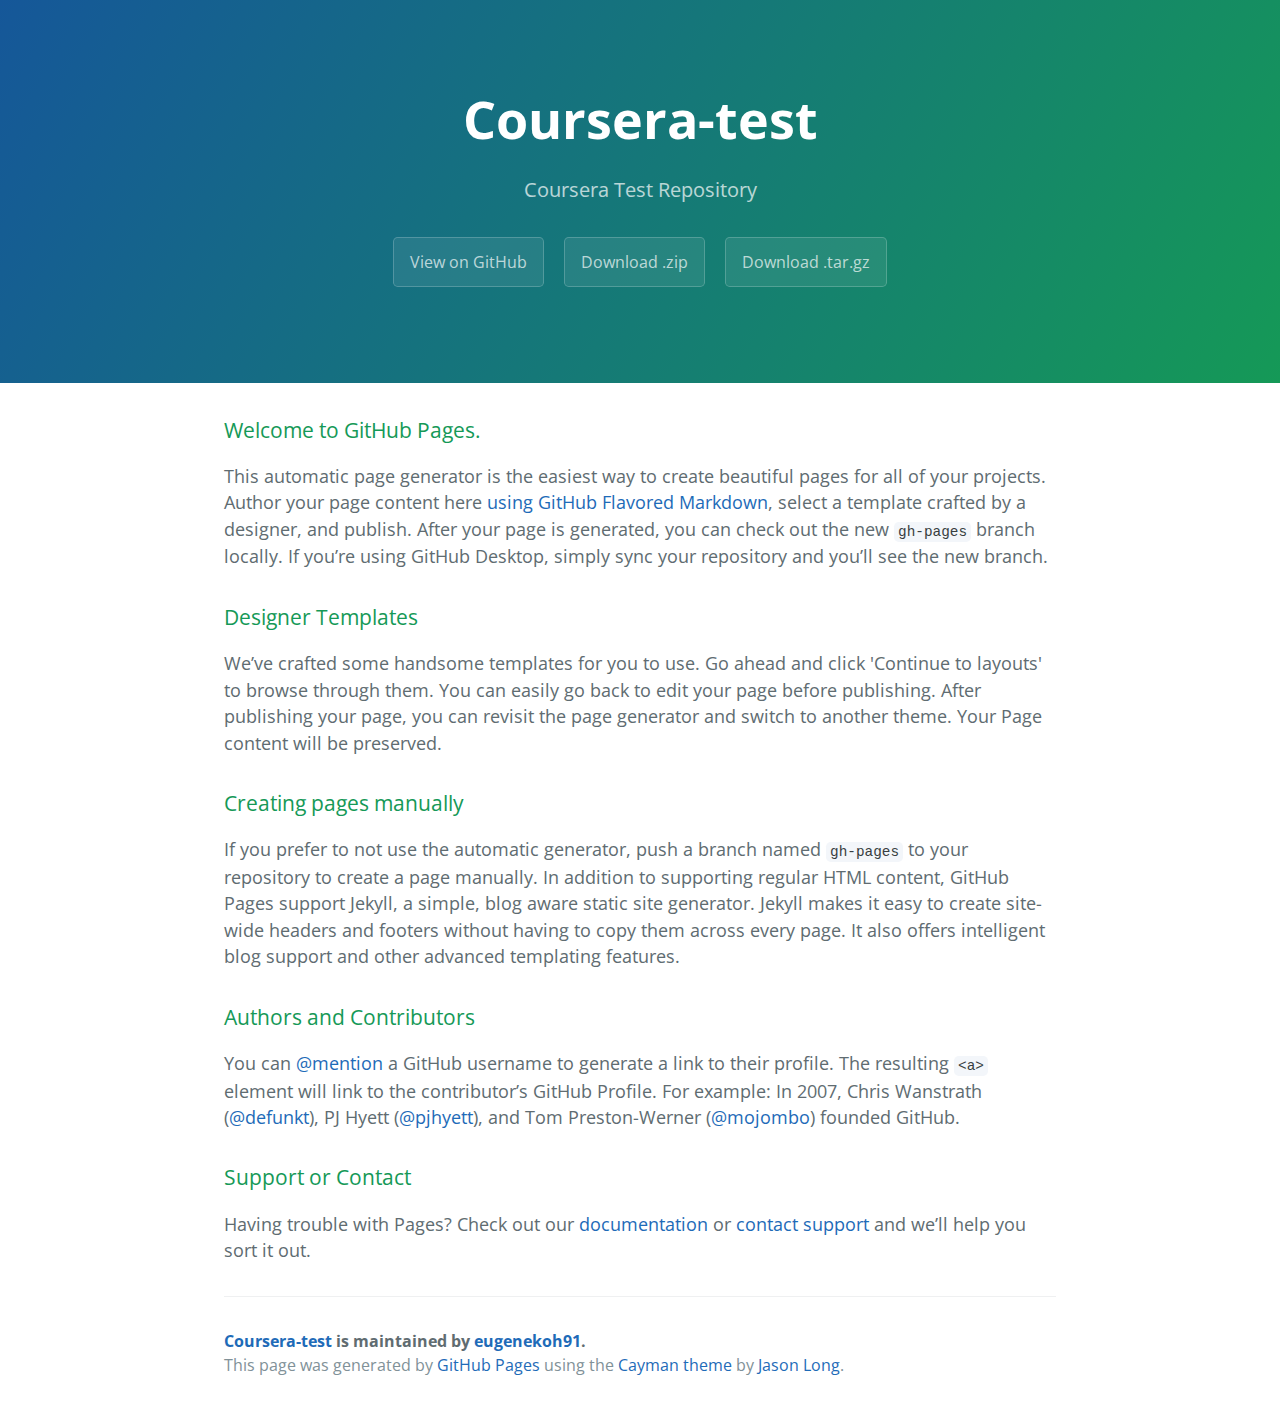
<file: index.html>
<!DOCTYPE html>
<html lang="en-us">
  <head>
    <meta charset="UTF-8">
    <title>Coursera-test by eugenekoh91</title>
    <meta name="viewport" content="width=device-width, initial-scale=1">
    <link rel="stylesheet" type="text/css" href="stylesheets/normalize.css" media="screen">
    <link href='https://fonts.googleapis.com/css?family=Open+Sans:400,700' rel='stylesheet' type='text/css'>
    <link rel="stylesheet" type="text/css" href="stylesheets/stylesheet.css" media="screen">
    <link rel="stylesheet" type="text/css" href="stylesheets/github-light.css" media="screen">
  </head>
  <body>
    <section class="page-header">
      <h1 class="project-name">Coursera-test</h1>
      <h2 class="project-tagline">Coursera Test Repository</h2>
      <a href="https://github.com/eugenekoh91/coursera-test" class="btn">View on GitHub</a>
      <a href="https://github.com/eugenekoh91/coursera-test/zipball/master" class="btn">Download .zip</a>
      <a href="https://github.com/eugenekoh91/coursera-test/tarball/master" class="btn">Download .tar.gz</a>
    </section>

    <section class="main-content">
      <h3>
<a id="welcome-to-github-pages" class="anchor" href="#welcome-to-github-pages" aria-hidden="true"><span aria-hidden="true" class="octicon octicon-link"></span></a>Welcome to GitHub Pages.</h3>

<p>This automatic page generator is the easiest way to create beautiful pages for all of your projects. Author your page content here <a href="https://guides.github.com/features/mastering-markdown/">using GitHub Flavored Markdown</a>, select a template crafted by a designer, and publish. After your page is generated, you can check out the new <code>gh-pages</code> branch locally. If you’re using GitHub Desktop, simply sync your repository and you’ll see the new branch.</p>

<h3>
<a id="designer-templates" class="anchor" href="#designer-templates" aria-hidden="true"><span aria-hidden="true" class="octicon octicon-link"></span></a>Designer Templates</h3>

<p>We’ve crafted some handsome templates for you to use. Go ahead and click 'Continue to layouts' to browse through them. You can easily go back to edit your page before publishing. After publishing your page, you can revisit the page generator and switch to another theme. Your Page content will be preserved.</p>

<h3>
<a id="creating-pages-manually" class="anchor" href="#creating-pages-manually" aria-hidden="true"><span aria-hidden="true" class="octicon octicon-link"></span></a>Creating pages manually</h3>

<p>If you prefer to not use the automatic generator, push a branch named <code>gh-pages</code> to your repository to create a page manually. In addition to supporting regular HTML content, GitHub Pages support Jekyll, a simple, blog aware static site generator. Jekyll makes it easy to create site-wide headers and footers without having to copy them across every page. It also offers intelligent blog support and other advanced templating features.</p>

<h3>
<a id="authors-and-contributors" class="anchor" href="#authors-and-contributors" aria-hidden="true"><span aria-hidden="true" class="octicon octicon-link"></span></a>Authors and Contributors</h3>

<p>You can <a href="https://help.github.com/articles/basic-writing-and-formatting-syntax/#mentioning-users-and-teams" class="user-mention">@mention</a> a GitHub username to generate a link to their profile. The resulting <code>&lt;a&gt;</code> element will link to the contributor’s GitHub Profile. For example: In 2007, Chris Wanstrath (<a href="https://github.com/defunkt" class="user-mention">@defunkt</a>), PJ Hyett (<a href="https://github.com/pjhyett" class="user-mention">@pjhyett</a>), and Tom Preston-Werner (<a href="https://github.com/mojombo" class="user-mention">@mojombo</a>) founded GitHub.</p>

<h3>
<a id="support-or-contact" class="anchor" href="#support-or-contact" aria-hidden="true"><span aria-hidden="true" class="octicon octicon-link"></span></a>Support or Contact</h3>

<p>Having trouble with Pages? Check out our <a href="https://help.github.com/pages">documentation</a> or <a href="https://github.com/contact">contact support</a> and we’ll help you sort it out.</p>

      <footer class="site-footer">
        <span class="site-footer-owner"><a href="https://github.com/eugenekoh91/coursera-test">Coursera-test</a> is maintained by <a href="https://github.com/eugenekoh91">eugenekoh91</a>.</span>

        <span class="site-footer-credits">This page was generated by <a href="https://pages.github.com">GitHub Pages</a> using the <a href="https://github.com/jasonlong/cayman-theme">Cayman theme</a> by <a href="https://twitter.com/jasonlong">Jason Long</a>.</span>
      </footer>

    </section>

  
  </body>
</html>
</file>
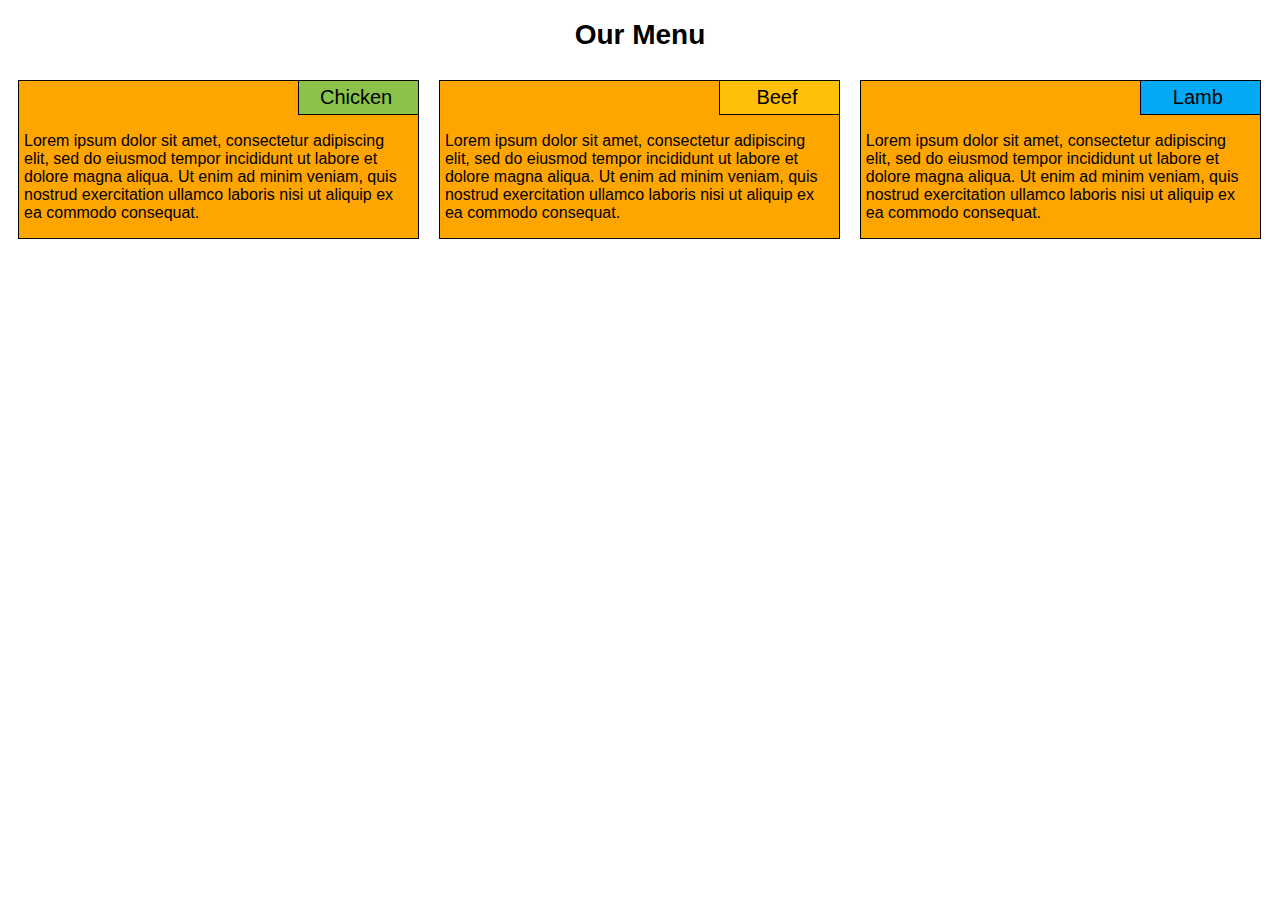
<file: Eugene.html>
<!DOCTYPE html>
<html>
<head>
<meta charset="UTF-8">
<meta name="viewport" content="width=device-width, initial-scale=1">
<link rel="stylesheet" type="text/css" href="Eugene.css">
<title>Assignment 2</title>
</head>
<style>

/********** Base styles **********/

* {box-sizing: border-box;
   font-family: sans-serif;}

h1 {text-align: center;
    font-size: 175%;}

section {float: left;
         padding: 10px;
         margin: 0px;}

#container {padding: 0px 0px 0px 0px;
            border: 1px solid black;
            margin: 0px 0px 0px 0px;
            background-color: orange;}

#container > p {width: 100%;
                margin-right: auto;
                margin-left: auto;
                padding: 0px 5px 0px 5px;}

.title {width: 30%;
        position: relative;
        border: 1px solid black;
        border-top: 0px;
        border-right: 0px;
        padding: 5px 5px 5px 0px;
        margin-bottom: -35px;
        text-align: center;
        left: 70%;
        font-size: 125%;}

.title > p {padding: 0px;
            margin: 0px;
            border: 1px solid green;}

#p1, #p2, #p3 {height: auto;}

#p1 .title {background-color: #8BC34A;}
#p2 .title {background-color: #FFC107;}
#p3 .title {background-color: #03A9F4;}

/********** Media styles **********/

@media (min-width: 992px) {section {float: left;
                                    width: 33.3%;}}

@media (min-width: 768px) and (max-width: 991px) {#p1, #p2 {width: 50%;}
                                                  #p3 {width: 100%;
                                                       clear: left;}}

@media (max-width: 767px) {section {width: 100%;
                                    clear: left;}

</style>

<body>

<h1><center>Our Menu</center></h1>

<section id="p1">
  <div id="container">
    <div class="title">Chicken</div>
    <br></br>
    <p>Lorem ipsum dolor sit amet, consectetur adipiscing elit, sed do eiusmod tempor incididunt ut labore et dolore magna aliqua. Ut enim ad minim veniam, quis nostrud exercitation ullamco laboris nisi ut aliquip ex ea commodo consequat.</p>
  </div>
</section>

<section id="p2">
  <div id="container">
    <div class="title">Beef</div>
    <br></br>
    <p>Lorem ipsum dolor sit amet, consectetur adipiscing elit, sed do eiusmod tempor incididunt ut labore et dolore magna aliqua. Ut enim ad minim veniam, quis nostrud exercitation ullamco laboris nisi ut aliquip ex ea commodo consequat.</p>
  </div>
</section>

<section id="p3">
  <div id="container">
    <div class="title">Lamb</div>
    <br></br>
    <p>Lorem ipsum dolor sit amet, consectetur adipiscing elit, sed do eiusmod tempor incididunt ut labore et dolore magna aliqua. Ut enim ad minim veniam, quis nostrud exercitation ullamco laboris nisi ut aliquip ex ea commodo consequat.</p>
  </div>
</section>

</body>
</html>
</file>
<file: stylesheets/stylesheet.css>
* {
  box-sizing: border-box; }

body {
  padding: 0;
  margin: 0;
  font-family: "Open Sans", "Helvetica Neue", Helvetica, Arial, sans-serif;
  font-size: 16px;
  line-height: 1.5;
  color: #606c71; }

a {
  color: #1e6bb8;
  text-decoration: none; }
  a:hover {
    text-decoration: underline; }

.btn {
  display: inline-block;
  margin-bottom: 1rem;
  color: rgba(255, 255, 255, 0.7);
  background-color: rgba(255, 255, 255, 0.08);
  border-color: rgba(255, 255, 255, 0.2);
  border-style: solid;
  border-width: 1px;
  border-radius: 0.3rem;
  transition: color 0.2s, background-color 0.2s, border-color 0.2s; }
  .btn + .btn {
    margin-left: 1rem; }

.btn:hover {
  color: rgba(255, 255, 255, 0.8);
  text-decoration: none;
  background-color: rgba(255, 255, 255, 0.2);
  border-color: rgba(255, 255, 255, 0.3); }

@media screen and (min-width: 64em) {
  .btn {
    padding: 0.75rem 1rem; } }

@media screen and (min-width: 42em) and (max-width: 64em) {
  .btn {
    padding: 0.6rem 0.9rem;
    font-size: 0.9rem; } }

@media screen and (max-width: 42em) {
  .btn {
    display: block;
    width: 100%;
    padding: 0.75rem;
    font-size: 0.9rem; }
    .btn + .btn {
      margin-top: 1rem;
      margin-left: 0; } }

.page-header {
  color: #fff;
  text-align: center;
  background-color: #159957;
  background-image: linear-gradient(120deg, #155799, #159957); }

@media screen and (min-width: 64em) {
  .page-header {
    padding: 5rem 6rem; } }

@media screen and (min-width: 42em) and (max-width: 64em) {
  .page-header {
    padding: 3rem 4rem; } }

@media screen and (max-width: 42em) {
  .page-header {
    padding: 2rem 1rem; } }

.project-name {
  margin-top: 0;
  margin-bottom: 0.1rem; }

@media screen and (min-width: 64em) {
  .project-name {
    font-size: 3.25rem; } }

@media screen and (min-width: 42em) and (max-width: 64em) {
  .project-name {
    font-size: 2.25rem; } }

@media screen and (max-width: 42em) {
  .project-name {
    font-size: 1.75rem; } }

.project-tagline {
  margin-bottom: 2rem;
  font-weight: normal;
  opacity: 0.7; }

@media screen and (min-width: 64em) {
  .project-tagline {
    font-size: 1.25rem; } }

@media screen and (min-width: 42em) and (max-width: 64em) {
  .project-tagline {
    font-size: 1.15rem; } }

@media screen and (max-width: 42em) {
  .project-tagline {
    font-size: 1rem; } }

.main-content :first-child {
  margin-top: 0; }
.main-content img {
  max-width: 100%; }
.main-content h1, .main-content h2, .main-content h3, .main-content h4, .main-content h5, .main-content h6 {
  margin-top: 2rem;
  margin-bottom: 1rem;
  font-weight: normal;
  color: #159957; }
.main-content p {
  margin-bottom: 1em; }
.main-content code {
  padding: 2px 4px;
  font-family: Consolas, "Liberation Mono", Menlo, Courier, monospace;
  font-size: 0.9rem;
  color: #383e41;
  background-color: #f3f6fa;
  border-radius: 0.3rem; }
.main-content pre {
  padding: 0.8rem;
  margin-top: 0;
  margin-bottom: 1rem;
  font: 1rem Consolas, "Liberation Mono", Menlo, Courier, monospace;
  color: #567482;
  word-wrap: normal;
  background-color: #f3f6fa;
  border: solid 1px #dce6f0;
  border-radius: 0.3rem; }
  .main-content pre > code {
    padding: 0;
    margin: 0;
    font-size: 0.9rem;
    color: #567482;
    word-break: normal;
    white-space: pre;
    background: transparent;
    border: 0; }
.main-content .highlight {
  margin-bottom: 1rem; }
  .main-content .highlight pre {
    margin-bottom: 0;
    word-break: normal; }
.main-content .highlight pre, .main-content pre {
  padding: 0.8rem;
  overflow: auto;
  font-size: 0.9rem;
  line-height: 1.45;
  border-radius: 0.3rem; }
.main-content pre code, .main-content pre tt {
  display: inline;
  max-width: initial;
  padding: 0;
  margin: 0;
  overflow: initial;
  line-height: inherit;
  word-wrap: normal;
  background-color: transparent;
  border: 0; }
  .main-content pre code:before, .main-content pre code:after, .main-content pre tt:before, .main-content pre tt:after {
    content: normal; }
.main-content ul, .main-content ol {
  margin-top: 0; }
.main-content blockquote {
  padding: 0 1rem;
  margin-left: 0;
  color: #819198;
  border-left: 0.3rem solid #dce6f0; }
  .main-content blockquote > :first-child {
    margin-top: 0; }
  .main-content blockquote > :last-child {
    margin-bottom: 0; }
.main-content table {
  display: block;
  width: 100%;
  overflow: auto;
  word-break: normal;
  word-break: keep-all; }
  .main-content table th {
    font-weight: bold; }
  .main-content table th, .main-content table td {
    padding: 0.5rem 1rem;
    border: 1px solid #e9ebec; }
.main-content dl {
  padding: 0; }
  .main-content dl dt {
    padding: 0;
    margin-top: 1rem;
    font-size: 1rem;
    font-weight: bold; }
  .main-content dl dd {
    padding: 0;
    margin-bottom: 1rem; }
.main-content hr {
  height: 2px;
  padding: 0;
  margin: 1rem 0;
  background-color: #eff0f1;
  border: 0; }

@media screen and (min-width: 64em) {
  .main-content {
    max-width: 64rem;
    padding: 2rem 6rem;
    margin: 0 auto;
    font-size: 1.1rem; } }

@media screen and (min-width: 42em) and (max-width: 64em) {
  .main-content {
    padding: 2rem 4rem;
    font-size: 1.1rem; } }

@media screen and (max-width: 42em) {
  .main-content {
    padding: 2rem 1rem;
    font-size: 1rem; } }

.site-footer {
  padding-top: 2rem;
  margin-top: 2rem;
  border-top: solid 1px #eff0f1; }

.site-footer-owner {
  display: block;
  font-weight: bold; }

.site-footer-credits {
  color: #819198; }

@media screen and (min-width: 64em) {
  .site-footer {
    font-size: 1rem; } }

@media screen and (min-width: 42em) and (max-width: 64em) {
  .site-footer {
    font-size: 1rem; } }

@media screen and (max-width: 42em) {
  .site-footer {
    font-size: 0.9rem; } }
</file>
<file: stylesheets/github-light.css>
/*
The MIT License (MIT)

Copyright (c) 2015 GitHub, Inc.

Permission is hereby granted, free of charge, to any person obtaining a copy
of this software and associated documentation files (the "Software"), to deal
in the Software without restriction, including without limitation the rights
to use, copy, modify, merge, publish, distribute, sublicense, and/or sell
copies of the Software, and to permit persons to whom the Software is
furnished to do so, subject to the following conditions:

The above copyright notice and this permission notice shall be included in all
copies or substantial portions of the Software.

THE SOFTWARE IS PROVIDED "AS IS", WITHOUT WARRANTY OF ANY KIND, EXPRESS OR
IMPLIED, INCLUDING BUT NOT LIMITED TO THE WARRANTIES OF MERCHANTABILITY,
FITNESS FOR A PARTICULAR PURPOSE AND NONINFRINGEMENT. IN NO EVENT SHALL THE
AUTHORS OR COPYRIGHT HOLDERS BE LIABLE FOR ANY CLAIM, DAMAGES OR OTHER
LIABILITY, WHETHER IN AN ACTION OF CONTRACT, TORT OR OTHERWISE, ARISING FROM,
OUT OF OR IN CONNECTION WITH THE SOFTWARE OR THE USE OR OTHER DEALINGS IN THE
SOFTWARE.

*/

.pl-c /* comment */ {
  color: #969896;
}

.pl-c1      /* constant, markup.raw, meta.diff.header, meta.module-reference, meta.property-name, support, support.constant, support.variable, variable.other.constant */,
.pl-s .pl-v /* string variable */ {
  color: #0086b3;
}

.pl-e  /* entity */,
.pl-en /* entity.name */ {
  color: #795da3;
}

.pl-s .pl-s1 /* string source */,
.pl-smi      /* storage.modifier.import, storage.modifier.package, storage.type.java, variable.other, variable.parameter.function */ {
  color: #333;
}

.pl-ent /* entity.name.tag */ {
  color: #63a35c;
}

.pl-k /* keyword, storage, storage.type */ {
  color: #a71d5d;
}

.pl-pds              /* punctuation.definition.string, string.regexp.character-class */,
.pl-s                /* string */,
.pl-s .pl-pse .pl-s1 /* string punctuation.section.embedded source */,
.pl-sr               /* string.regexp */,
.pl-sr .pl-cce       /* string.regexp constant.character.escape */,
.pl-sr .pl-sra       /* string.regexp string.regexp.arbitrary-repitition */,
.pl-sr .pl-sre       /* string.regexp source.ruby.embedded */ {
  color: #183691;
}

.pl-v /* variable */ {
  color: #ed6a43;
}

.pl-id /* invalid.deprecated */ {
  color: #b52a1d;
}

.pl-ii /* invalid.illegal */ {
  background-color: #b52a1d;
  color: #f8f8f8;
}

.pl-sr .pl-cce /* string.regexp constant.character.escape */ {
  color: #63a35c;
  font-weight: bold;
}

.pl-ml /* markup.list */ {
  color: #693a17;
}

.pl-mh        /* markup.heading */,
.pl-mh .pl-en /* markup.heading entity.name */,
.pl-ms        /* meta.separator */ {
  color: #1d3e81;
  font-weight: bold;
}

.pl-mq /* markup.quote */ {
  color: #008080;
}

.pl-mi /* markup.italic */ {
  color: #333;
  font-style: italic;
}

.pl-mb /* markup.bold */ {
  color: #333;
  font-weight: bold;
}

.pl-md /* markup.deleted, meta.diff.header.from-file */ {
  background-color: #ffecec;
  color: #bd2c00;
}

.pl-mi1 /* markup.inserted, meta.diff.header.to-file */ {
  background-color: #eaffea;
  color: #55a532;
}

.pl-mdr /* meta.diff.range */ {
  color: #795da3;
  font-weight: bold;
}

.pl-mo /* meta.output */ {
  color: #1d3e81;
}
</file>
<file: Eugene.css>
/********** Large devices only **********/
@media (min-width: 1200px) {
  .col-lg-1, .col-lg-2, .col-lg-3, .col-lg-4, .col-lg-5, .col-lg-6, .col-lg-7, .col-lg-8, .col-lg-9, .col-lg-10, .col-lg-11, .col-lg-12 {
    float: left;
    border: 0px solid green;
    padding: 4px;}
  .col-lg-1 {width: 8.33%;}
  .col-lg-2 {width: 16.66%;}
  .col-lg-3 {width: 25%;}
  .col-lg-4 {width: 33.33%;}
  .col-lg-5 {width: 41.66%;}
  .col-lg-6 {width: 50%;}
  .col-lg-7 {width: 58.33%;}
  .col-lg-8 {width: 66.66%;}
  .col-lg-9 {width: 74.99%;}
  .col-lg-10 {width: 83.33%;}
  .col-lg-11 {width: 91.66%;}
  .col-lg-12 {width: 100%;}
}

/********** Medium devices only **********/
@media (min-width: 992px) and (max-width: 1199px) {
  .col-md-1, .col-md-2, .col-md-3, .col-md-4, .col-md-5, .col-md-6, .col-md-7, .col-md-8, .col-md-9, .col-md-10, .col-md-11, .col-md-12 {
    float: left;
    border: 0px solid green;
    padding: 4px;}
  .col-md-1 {width: 8.33%;}
  .col-md-2 {width: 16.66%;}
  .col-md-3 {width: 25%;}
  .col-md-4 {width: 33.33%;}
  .col-md-5 {width: 41.66%;}
  .col-md-6 {width: 50%;}
  .col-md-7 {width: 58.33%;}
  .col-md-8 {width: 66.66%;}
  .col-md-9 {width: 74.99%;}
  .col-md-10 {width: 83.33%;}
  .col-md-11 {width: 91.66%;}
  .col-md-12 {width: 100%;}
}
</file>
